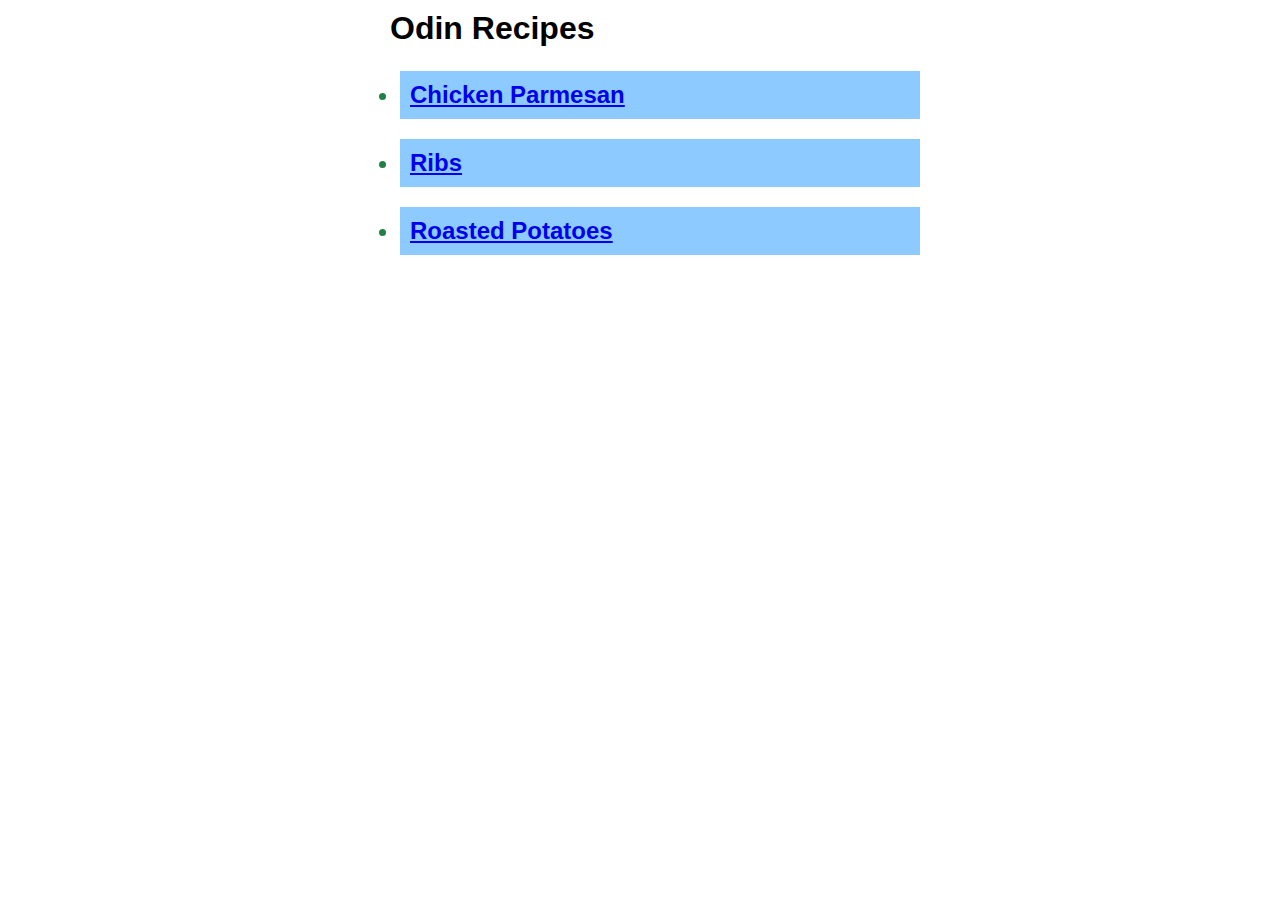
<file: index.html>
<!DOCTYPE html>
<html lang="en">
    <head>
        <title>Odin Recipes</title>
        <meta charset="utf-8">
        <link rel="stylesheet" href="styles.css">
    </head>
    <body>
        <h1 class="homepage-header">Odin Recipes</h1>
        <div id="recipes">
        <ul>
            <li><a href="recipes/chickenParmesan.html">Chicken Parmesan</a></li>
            <li><a href="recipes/ribs.html">Ribs</a></li>
            <li><a href="recipes/roastedPotatoes.html">Roasted Potatoes</a></li>
        </ul> 
    </div>      
    </body>
</html>
</file>
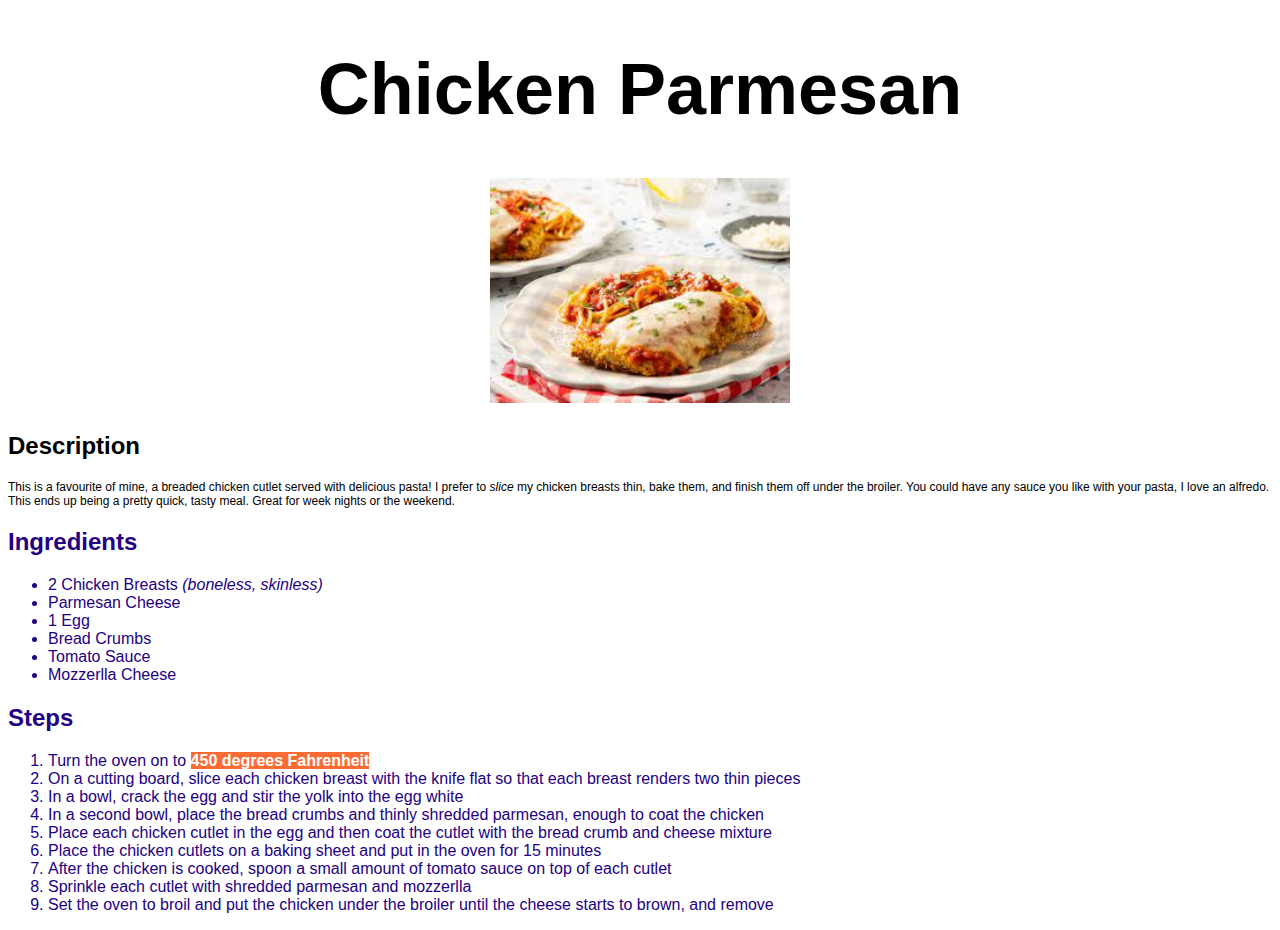
<file: recipes/chickenParmesan.html>
<!DOCTYPE html>
<html lang="en">
    <head>
        <title>Chicken Parmesan</title>
        <meta charset="utf-8">
        <link rel="stylesheet" href="../styles.css">
    </head>
    <body>
<div class="title">
<h1>Chicken Parmesan</h1>
<img src="../img/chickenParmesan.jpg" alt="Chicken parmesan cutlet with pasta and sauce">
</div>
<div class="description">
<h2>Description</h2>
<p>This is a favourite of mine, a breaded chicken cutlet served with delicious pasta! 
    I prefer to <em>slice</em> my chicken breasts thin, bake them, and finish them off under the broiler. 
    You could have any sauce you like with your pasta, I love an alfredo.
    This ends up being a pretty quick, tasty meal. Great for week nights or the weekend.
</p>
</div>
<div class="ingredients">
<h2>Ingredients</h2>
<ul>
    <li>2 Chicken Breasts <em>(boneless, skinless)</em></li>
    <li>Parmesan Cheese</li>
    <li>1 Egg</li>
    <li>Bread Crumbs</li>
    <li>Tomato Sauce</li>
    <li>Mozzerlla Cheese</li>
</ul>
</div>
<div class="steps">
<h2>Steps</h2>
<ol>
    <li>Turn the oven on to <strong>450 degrees Fahrenheit</strong></li>
    <li>On a cutting board, slice each chicken breast with the knife flat so that each breast renders two thin pieces</li>
    <li>In a bowl, crack the egg and stir the yolk into the egg white</li>
    <li>In a second bowl, place the bread crumbs and thinly shredded parmesan, enough to coat the chicken</li>
    <li>Place each chicken cutlet in the egg and then coat the cutlet with the bread crumb and cheese mixture</li>
    <li>Place the chicken cutlets on a baking sheet and put in the oven for 15 minutes</li>
    <li>After the chicken is cooked, spoon a small amount of tomato sauce on top of each cutlet</li>
    <li>Sprinkle each cutlet with shredded parmesan and mozzerlla</li>
    <li>Set the oven to broil and put the chicken under the broiler until the cheese starts to brown, and remove</li>
</ol>
</div>
</body>
</html>
</file>
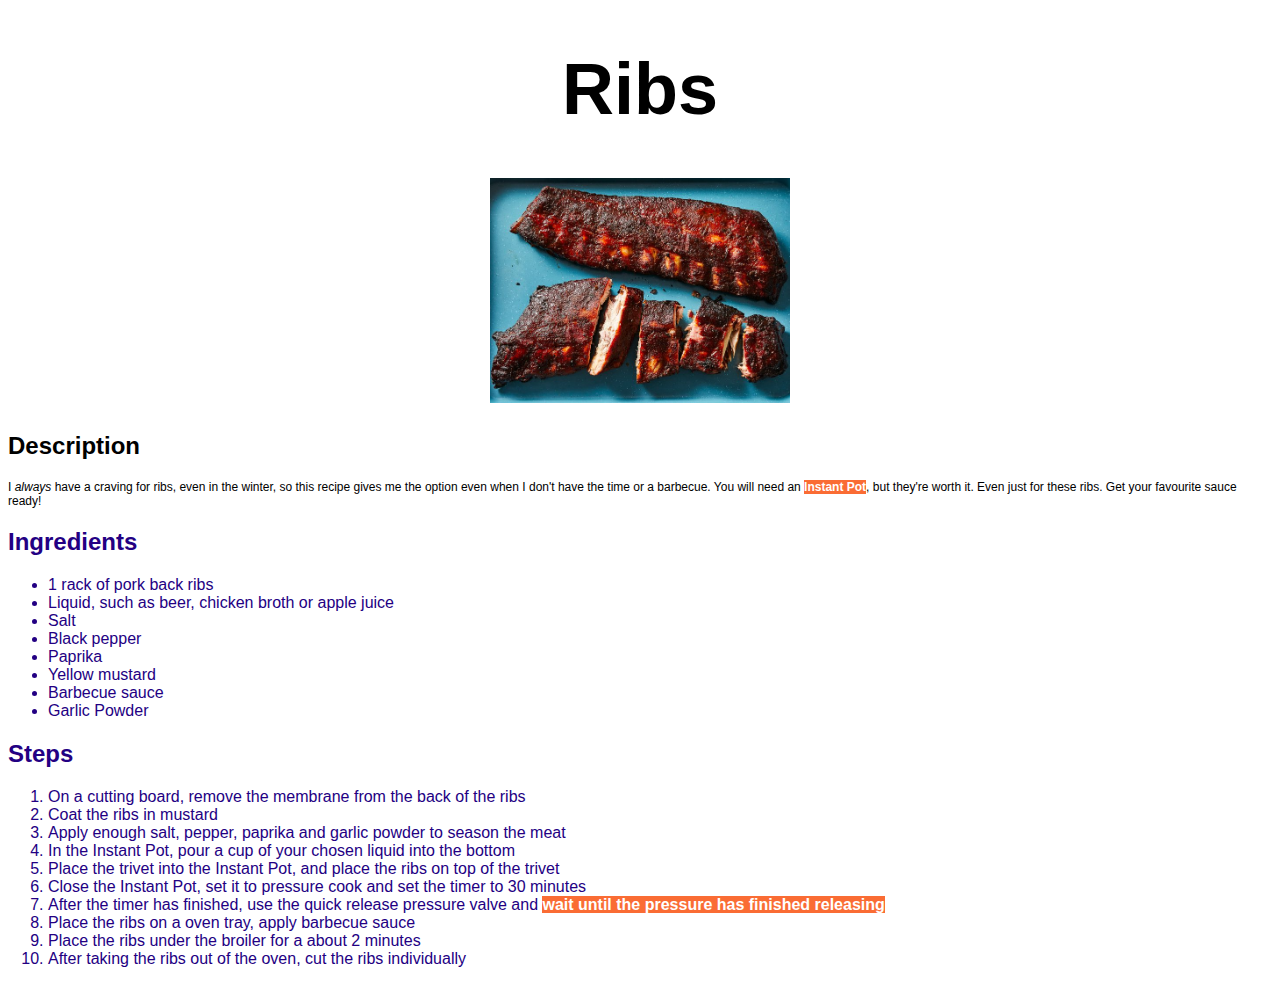
<file: recipes/ribs.html>
<!DOCTYPE html>
<html lang="en">
    <head>
        <title>Ribs</title>
        <meta charset="utf-8">
        <link rel="stylesheet" href="../styles.css">
    </head>
    <body>
        <div class="title">
<h1>Ribs</h1>
<img src="../img/ribs.jpg" alt="Saucy, cooked ribs">
</div>
<div class="description">
<h2>Description</h2>
<p>I <em>always</em> have a craving for ribs, even in the winter, so this recipe gives me the option even when I don't have the time or a barbecue.
    You will need an <strong>Instant Pot</strong>, but they're worth it. Even just for these ribs. Get your favourite sauce ready!
</p>
</div>
<div class="ingredients">
<h2>Ingredients</h2>
<ul>
    <li>1 rack of pork back ribs</li>
    <li>Liquid, such as beer, chicken broth or apple juice</li>
    <li>Salt</li>
    <li>Black pepper</li>
    <li>Paprika</li>
    <li>Yellow mustard</li>
    <li>Barbecue sauce</li>
    <li>Garlic Powder</li>
</ul>
</div>
<div class="steps">
<h2>Steps</h2>
<ol>
    <li> On a cutting board, remove the membrane from the back of the ribs</li>
    <li>Coat the ribs in mustard</li>
    <li>Apply enough salt, pepper, paprika and garlic powder to season the meat</li>
    <li>In the Instant Pot, pour a cup of your chosen liquid into the bottom</li>
    <li>Place the trivet into the Instant Pot, and place the ribs on top of the trivet</li>
    <li>Close the Instant Pot, set it to pressure cook and set the timer to 30 minutes</li>
    <li>After the timer has finished, use the quick release pressure valve and <strong>wait until the pressure has finished releasing</strong></li>
    <li>Place the ribs on a oven tray, apply barbecue sauce</li>
    <li>Place the ribs under the broiler for a about 2 minutes</li>
    <li>After taking the ribs out of the oven, cut the ribs individually</li>
</ol>
</div>
</body>
</html>
</file>
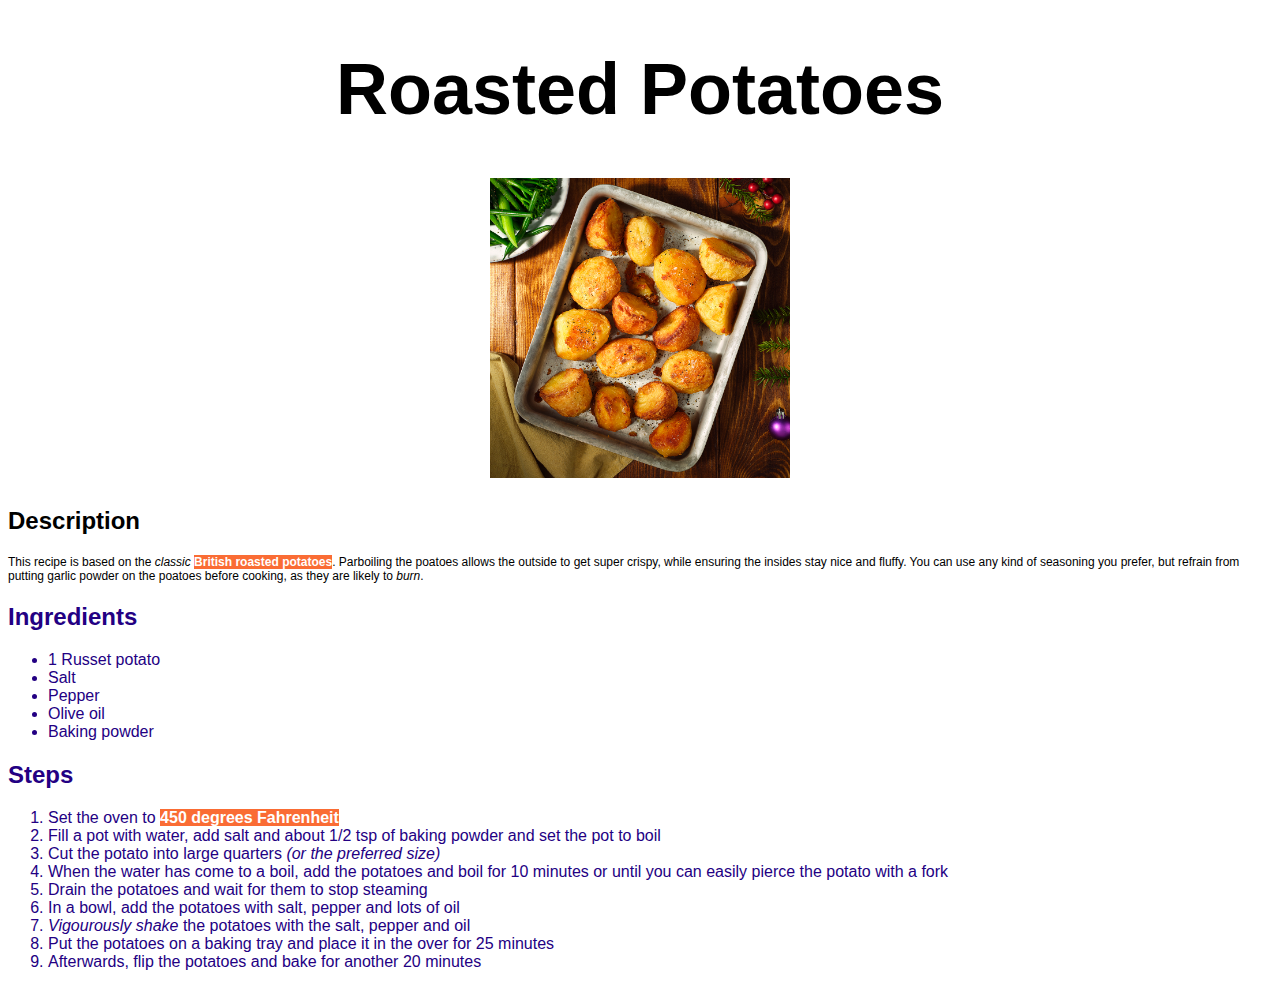
<file: recipes/roastedPotatoes.html>
<!DOCTYPE html>
<html lang="en">
    <head>
        <title>Roasted Potatoes</title>
        <meta charset="utf-8">
        <link rel="stylesheet" href="../styles.css">
    </head>
    <body>
        <div class="title">
<h1>Roasted Potatoes</h1>
<img src="../img/roastedPotatoes.jpg" alt="Roasted potatoes in an oven tray" height="512" width="512">
</div>
<div class="description">
<h2>Description</h2>
<p>This recipe is based on the <em>classic</em> <strong>British roasted potatoes</strong>. 
    Parboiling the poatoes allows the outside to get super crispy, while ensuring the insides stay nice and fluffy.
    You can use any kind of seasoning you prefer, but refrain from putting garlic powder on the poatoes before cooking, as they are likely to <em>burn</em>.</p>
</div>
<div class="ingredients">
<h2>Ingredients</h2>
<ul>
    <li>1 Russet potato</li>
    <li>Salt</li>
    <li>Pepper</li>
    <li>Olive oil</li>
    <li>Baking powder</li>
</ul>
</div>
<div class="steps">
<h2>Steps</h2>
<ol>
    <li>Set the oven to <strong>450 degrees Fahrenheit</strong></li>
    <li>Fill a pot with water, add salt and about 1/2 tsp of baking powder and set the pot to boil</li>
    <li>Cut the potato into large quarters <em>(or the preferred size)</em></li>
    <li>When the water has come to a boil, add the potatoes and boil for 10 minutes or until you can easily pierce the potato with a fork</li>
    <li>Drain the potatoes and wait for them to stop steaming</li>
    <li>In a bowl, add the potatoes with salt, pepper and lots of oil</li>
    <li><em>Vigourously shake</em> the potatoes with the salt, pepper and oil</li>
    <li>Put the potatoes on a baking tray and place it in the over for 25 minutes</li>
    <li>Afterwards, flip the potatoes and bake for another 20 minutes</li>
</ol>
</div>
</body>
</html>
</file>
<file: styles.css>
* {
    font-family: Verdana, Arial, sans-serif;
}

#recipes {
    font-weight: bold;
    font-size: 24px;
    color: rgb(32, 128, 69)
}

#recipes li {
    padding: 10px;
    margin: 20px auto ;
    background-color: rgb(141, 202, 255);
    width: 500px;

}
.homepage-header {
    width: 500px;
    margin: 10px auto;
}

.title {
    text-align: center;
    font-weight: bold;
    font-size: 36px;
}

.ingredients,
.steps {
    color: rgb(35, 0, 131);
}

.description p {
    font-size: 12px;
}

img {
    width: 300px;
    height: auto;
}

strong {
    background-color: rgb(250, 108, 52);
    color: white;
}
</file>
